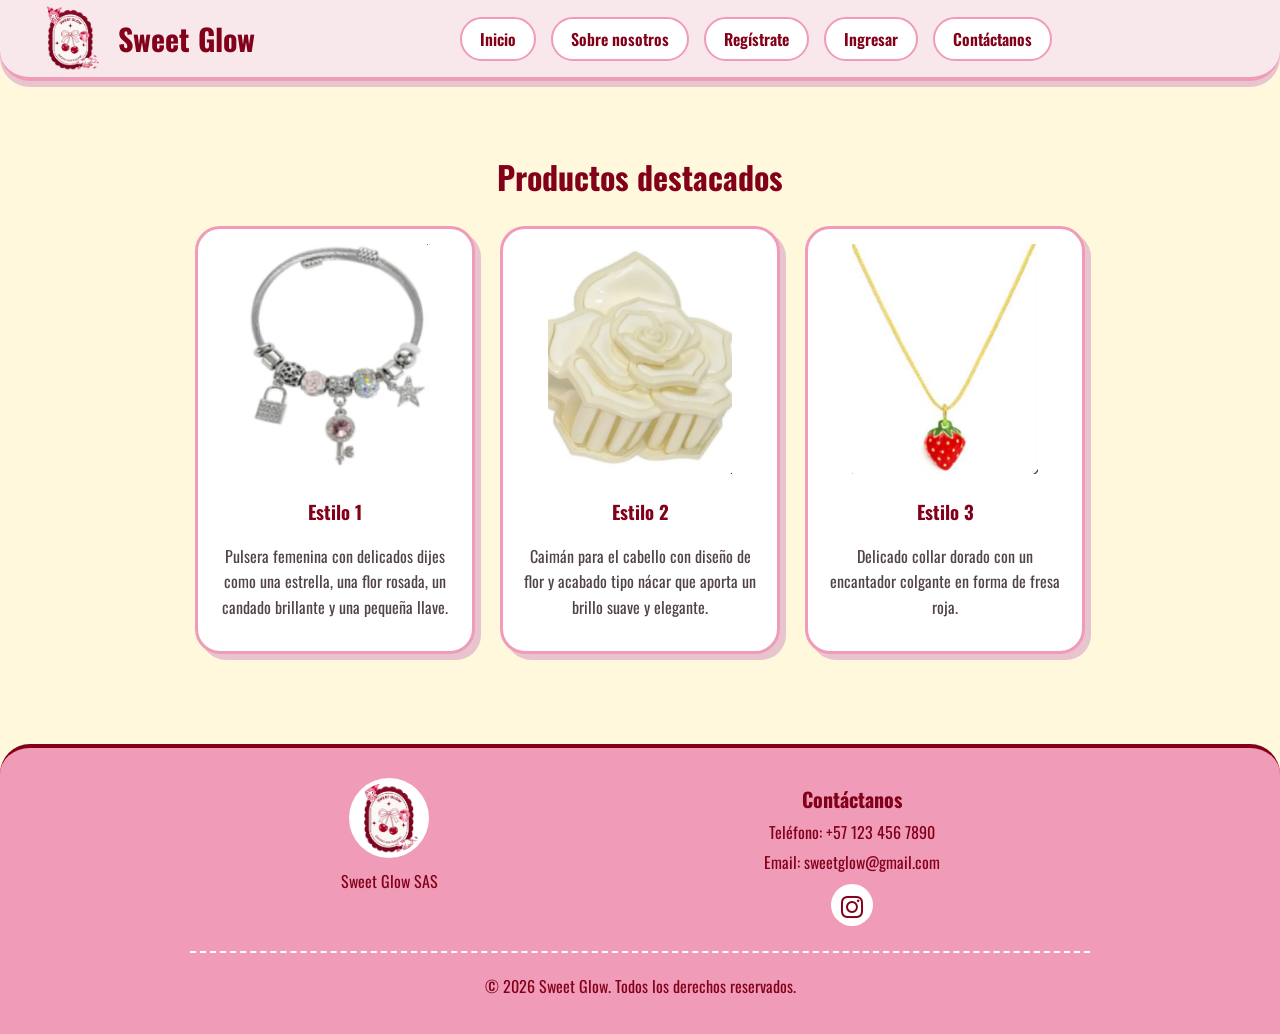
<file: index.html>
<!DOCTYPE html>
<html lang="es">
<head>
    <meta charset="UTF-8">
    <meta name="viewport" content="width=device-width, initial-scale=1.0">
    <link rel="stylesheet" href="style.css">
    <title>Inicio | Sweet Glow</title>
</head>
<body>
    <!-- PANTALLA DE PRESENTACION -->
    <div class="presentacion">
        <div class="nombre-animado">
            <div class="palabra">
                <span class="letra">S</span>
                <span class="letra">W</span>
                <span class="letra">E</span>
                <span class="letra">E</span>
                <span class="letra">T</span>
            </div>
            <div class="palabra">
                <span class="letra">G</span>
                <span class="letra">L</span>
                <span class="letra">O</span>
                <span class="letra">W</span>
            </div>
        </div>
        <img src="imagenes/logo.png" alt="Logo de Sweet Glow" class="logo-entrada">
    </div>

    <header>
        <img src="imagenes/logo.png" alt="Logo de Sweet Glow">
        <h1 class="oswald-bold">Sweet Glow</h1>
        <nav>
            <ul>
                <li><a href="index.html">Inicio</a></li>
                <li><a href="Nosotros.html">Sobre nosotros</a></li>
                <li><a href="Form.html">Regístrate</a></li>
                <li><a href="Inicio_Sesion.html">Ingresar</a></li>
                <li><a href="contacto.html">Contáctanos</a></li>
            </ul>
        </nav>
    </header>

    <main>
        <!-- PRODUCTOS -->
        <section class="seccion-productos" id="inicio">
            <h2 class="h2">Productos destacados</h2>

            <div class="productos">
                <div class="producto">
                    <img src="imagenes/estilo_1.png" alt="Pulsera">
                    <h3>Estilo 1</h3>
                    <p>Pulsera femenina con delicados dijes como una estrella, una flor rosada, un candado brillante y una pequeña llave.</p>
                </div>

                <div class="producto">
                    <img src="imagenes/estilo_2.png" alt="Accesorio para el cabello">
                    <h3>Estilo 2</h3>
                    <p>Caimán para el cabello con diseño de flor y acabado tipo nácar que aporta un brillo suave y elegante.</p>
                </div>

                <div class="producto">
                    <img src="imagenes/estilo_3.png" alt="Collar de fresa">
                    <h3>Estilo 3</h3>
                    <p>Delicado collar dorado con un encantador colgante en forma de fresa roja.</p>
                </div>
            </div>
        </section>
    </main>

    <footer>
        <div class="footerContenido">
            <div class="footerCol">
                <img src="imagenes/logo.png" alt="Logo de Sweet Glow">
                <p>Sweet Glow SAS</p>
            </div>
            <div class="footerCol">
                <h4>Contáctanos</h4>
                <p>Teléfono: +57 123 456 7890</p>
                <p>Email: sweetglow@gmail.com</p>
                <div class="social-icons">
                    <a href="https://www.instagram.com/sweetglow/" target="_blank" rel="noopener" aria-label="Instagram de Sweet Glow"><i class="bi bi-instagram"></i></a>
                </div>
            </div>
            <div class="footerInferior">
                <p>&copy; 2026 Sweet Glow. Todos los derechos reservados.</p>
            </div>
        </div>
    </footer>
    <script src="app.js"></script>
</body>
</html>
</file>
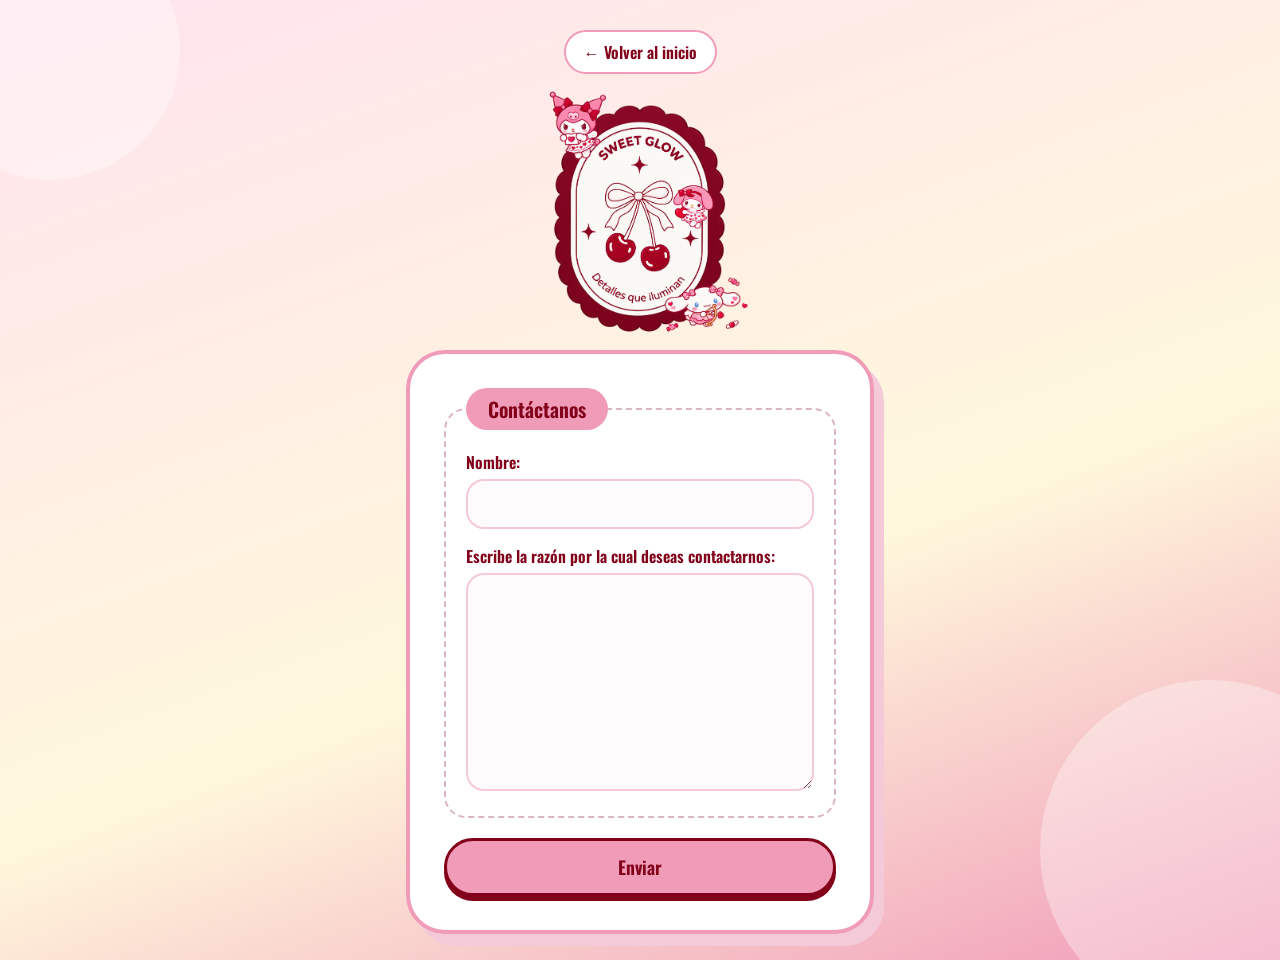
<file: contacto.html>
<!DOCTYPE html>
<html lang="es">
<head>
    <meta charset="UTF-8">
    <meta name="viewport" content="width=device-width, initial-scale=1.0">
    <link rel="stylesheet" href="Form.css">
    <title>Contáctanos | Sweet Glow</title>
</head>
<body>
    <a class="volver" href="index.html">← Volver al inicio</a>
    <img class="logo-form" src="imagenes/logo.png" alt="Logo de Sweet Glow">

    <form id="contactoForm">
        <fieldset>
            <legend>Contáctanos</legend>
            <div>
                <label for="nombre">Nombre:</label>
                <input type="text" name="nombre" id="nombre" required>
            </div>
            <div>
                <label for="mensaje">Escribe la razón por la cual deseas contactarnos:</label>
                <textarea id="mensaje" name="mensaje" rows="8" required></textarea>
            </div>
        </fieldset>
        <button type="submit">Enviar</button>
    </form>

    <script src="app.js"></script>
</body>
</html>
</file>
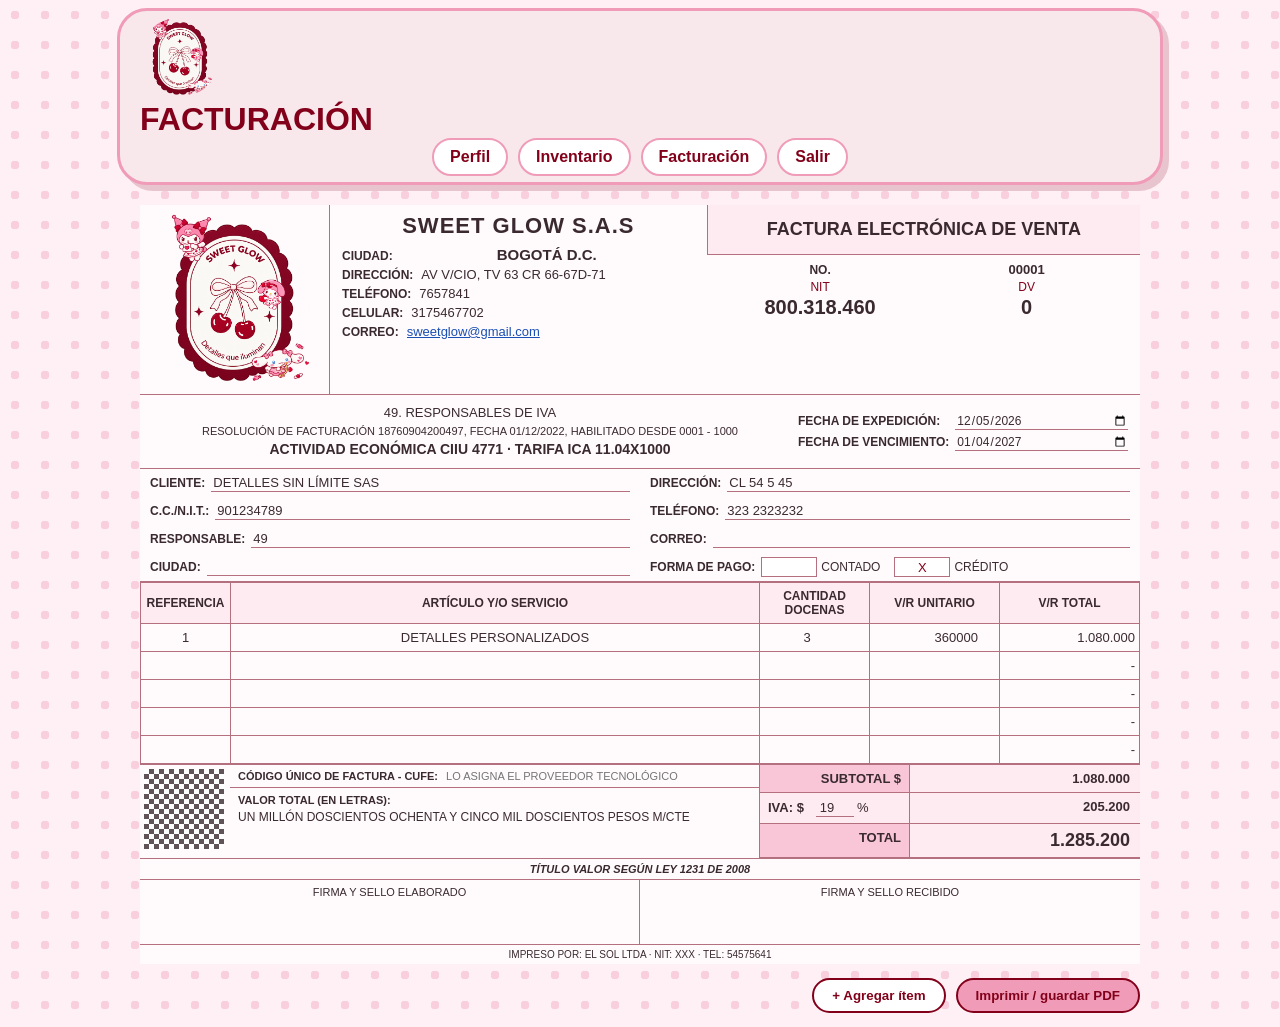
<file: facturacion.html>
<!DOCTYPE html>
<html lang="es">
<head>
    <meta charset="UTF-8">
    <meta name="viewport" content="width=device-width, initial-scale=1.0">
    <title>Facturación | Sweet Glow</title>
    <link rel="stylesheet" href="factura agregar.css">
</head>
<body>
<header>
    <div class="header-content">
        <div><img src="imagenes/logo.png" alt="Logo de Sweet Glow" width="100"></div>
        <div><h1>FACTURACIÓN</h1></div>
        <nav>
            <ul>
                <li><a href="user.html">Perfil</a></li>
                <li><a href="Inventario.html">Inventario</a></li>
                <li><a href="facturacion.html">Facturación</a></li>
                <li><a href="index.html">Salir</a></li>
            </ul>
        </nav>
    </div>
</header>
<form class="factura" id="factura" onsubmit="return false">
  <aside class="lateral"><span></span></aside>
  <div class="cuerpo">
    <section class="encabezado">
      <div class="logo"><div><img src="imagenes/logo.png" alt="Logo de la empresa"></div></div>
      <div class="empresa">
        <h1>SWEET GLOW S.A.S</h1>
        <div class="fila"><label>Ciudad:</label><input name="emp_ciudad" value="BOGOTÁ D.C."></div>
        <div class="fila"><label>Dirección:</label><input name="emp_dir" value="AV V/cio, TV 63 Cr 66-67d-71"></div>
        <div class="fila"><label>Teléfono:</label><input name="emp_tel" value="7657841"></div>
        <div class="fila"><label>Celular:</label><input name="emp_cel" value="3175467702"></div>
        <div class="fila"><label>Correo:</label><input name="emp_mail" type="email" value="sweetglow@gmail.com"></div>
      </div>
      <div class="titulo">
        <h2>FACTURA ELECTRÓNICA DE VENTA</h2>
        <div class="datos">
          <label>No.</label><input name="numero" value="00001" class="num" readonly>
          <label class="rojo">NIT</label><label class="rojo">DV</label>
          <span class="nit">800.318.460</span><span class="nit">0</span>
        </div>
      </div>
    </section>
    <section class="resolucion">
      <div class="centro">
        <div>49. RESPONSABLES DE IVA</div>
        <div>RESOLUCIÓN DE FACTURACIÓN 18760904200497, FECHA 01/12/2022, HABILITADO DESDE 0001 - 1000</div>
        <div>ACTIVIDAD ECONÓMICA CIIU 4771 · Tarifa ICA 11.04x1000</div>
      </div>
      <div class="fechas">
        <label for="f_exp">FECHA DE EXPEDICIÓN:</label><input type="date" id="f_exp" name="fecha_exp">
        <label for="f_ven">FECHA DE VENCIMIENTO:</label><input type="date" id="f_ven" name="fecha_ven">
      </div>
    </section>
    <section class="cliente">
      <div class="campo"><label>CLIENTE:</label><input name="cli_nombre" value="DETALLES SIN LÍMITE SAS"></div>
      <div class="campo"><label>DIRECCIÓN:</label><input name="cli_dir" value="CL 54 5 45"></div>
      <div class="campo"><label>C.C./N.I.T.:</label><input name="cli_nit" value="901234789"></div>
      <div class="campo"><label>TELÉFONO:</label><input name="cli_tel" value="323 2323232"></div>
      <div class="campo"><label>RESPONSABLE:</label><input name="cli_resp" value="49"></div>
      <div class="campo"><label>CORREO:</label><input name="cli_mail" type="email"></div>
      <div class="campo"><label>CIUDAD:</label><input name="cli_ciudad"></div>
      <div class="campo"><label>FORMA DE PAGO:</label>
        <div class="pago">
          <label><input type="radio" name="pago" value="contado"> Contado</label>
          <label><input type="radio" name="pago" value="credito" checked> Crédito</label>
        </div>
      </div>
    </section>
    <div class="tabla-wrap">
      <table id="items">
        <thead>
          <tr><th style="width:90px">REFERENCIA</th><th>ARTÍCULO Y/O SERVICIO</th><th style="width:110px">CANTIDAD DOCENAS</th><th style="width:130px">V/R UNITARIO</th><th style="width:140px">V/R TOTAL</th></tr>
        </thead>
        <tbody></tbody>
      </table>
    </div>
    <section class="pie">
      <div class="qr">
        <div class="codigo"><div role="img" aria-label="Espacio para el código QR"></div></div>
        <div class="info"><strong>Código Único de Factura - CUFE:</strong><input name="cufe" readonly placeholder="Lo asigna el proveedor tecnológico"></div>
        <div class="letras"><strong>VALOR TOTAL (en letras):</strong><span id="letras">Cero pesos</span></div>
      </div>
      <div class="sumas">
        <div class="etq">SUBTOTAL $</div><div class="valor" id="subtotal">0</div>
        <div class="etq iva">IVA: $ <span><input id="tasa" type="number" value="19" min="0" max="100"> %</span></div><div class="valor" id="iva">0</div>
        <div class="etq">TOTAL</div><div class="valor grande" id="total">0</div>
      </div>
    </section>
    <div class="ley">TÍTULO VALOR SEGÚN LEY 1231 DE 2008</div>
    <div class="firmas"><div>FIRMA Y SELLO ELABORADO</div><div>FIRMA Y SELLO RECIBIDO</div></div>
    <div class="impreso">IMPRESO POR: EL SOL LTDA · NIT: XXX · TEL: 54575641</div>
  </div>
</form>
<div class="acciones">
  <button type="button" id="agregar">+ Agregar ítem</button>
  <button type="button" class="principal" onclick="window.print()">Imprimir / guardar PDF</button>
</div>
<script src="app.js"></script>
</body>
</html>
</file>
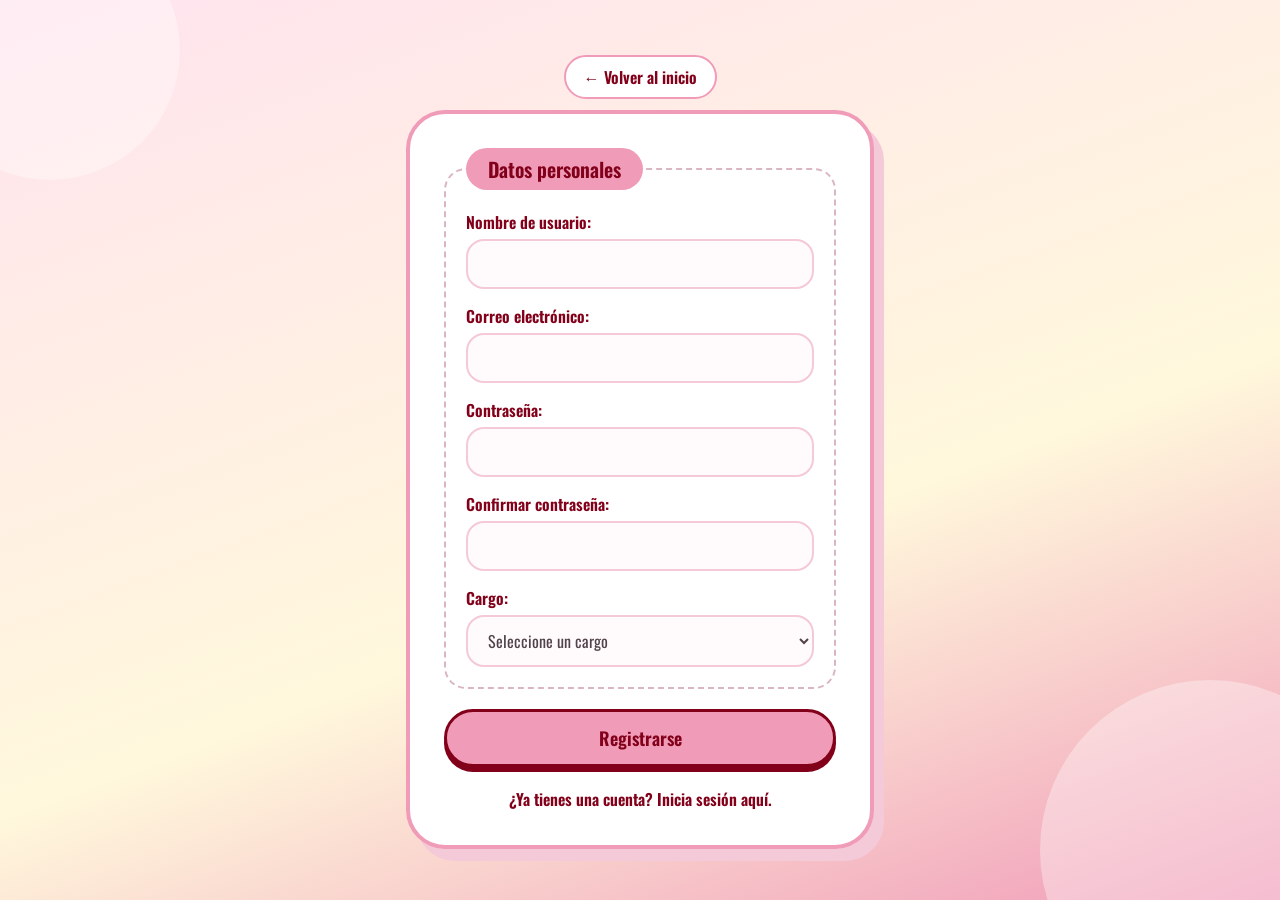
<file: Form.html>
<!DOCTYPE html>
<html lang="es">
<head>
    <meta charset="UTF-8">
    <meta name="viewport" content="width=device-width, initial-scale=1.0">
    <link rel="stylesheet" href="Form.css">
    <title>Regístrate | Sweet Glow</title>
</head>
<body>
    <a class="volver" href="index.html">← Volver al inicio</a>

    <form id="registroForm">
        <fieldset>
            <legend>Datos personales</legend>
            <div>
                <label for="nombre">Nombre de usuario:</label>
                <input type="text" id="nombre" name="nombre" required>
            </div>
            <div>
                <label for="email">Correo electrónico:</label>
                <input type="email" id="email" name="email" required>
            </div>
            <div>
                <label for="password">Contraseña:</label>
                <input type="password" id="password" name="password" minlength="8" required>
            </div>
            <div>
                <label for="confirm_password">Confirmar contraseña:</label>
                <input type="password" id="confirm_password" name="confirm_password" minlength="8" required>
            </div>
            <div>
                <label for="cargo">Cargo:</label>
                <select id="cargo" name="cargo" required>
                    <option value="">Seleccione un cargo</option>
                    <option value="gerente">Gerente</option>
                    <option value="subgerente">Subgerente</option>
                    <option value="responcaja">Responsable de caja menor</option>
                    <option value="administrador">Administrador</option>
                    <option value="secretaria">Secretaria</option>
                </select>
            </div>
        </fieldset>
        <button type="submit">Registrarse</button>
        <a class="enlace-form" href="Inicio Sesion.html"><p>¿Ya tienes una cuenta? Inicia sesión aquí.</p></a>
    </form>

    <script src="app.js"></script>
</body>
</html>
</file>
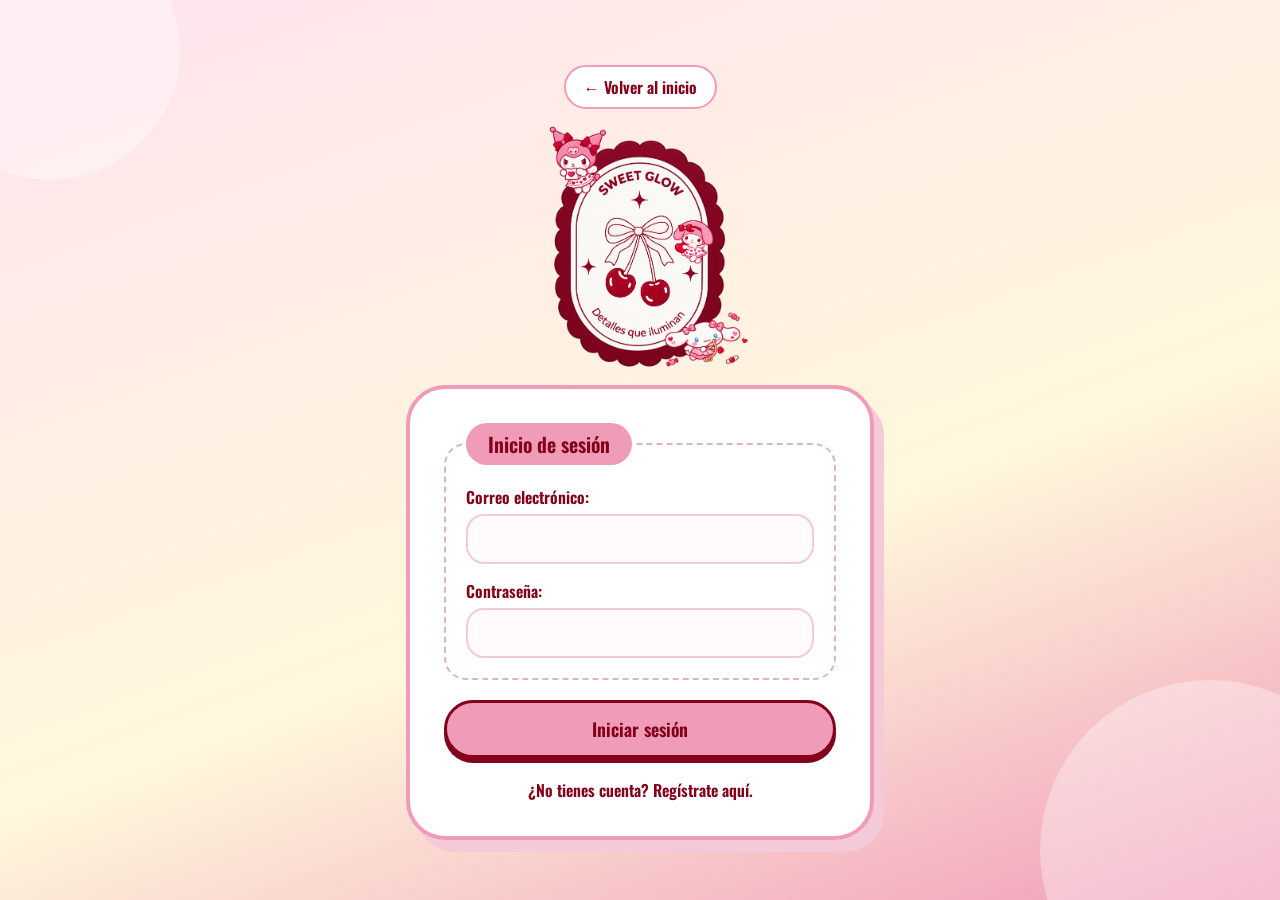
<file: Inicio Sesion.html>
<!DOCTYPE html>
<html lang="es">
<head>
    <meta charset="UTF-8">
    <meta name="viewport" content="width=device-width, initial-scale=1.0">
    <link rel="stylesheet" href="Form.css">
    <title>Inicio de sesión | Sweet Glow</title>
</head>
<body>
    <a class="volver" href="index.html">← Volver al inicio</a>
    <img class="logo-form" src="imagenes/logo.png" alt="Logo de Sweet Glow">

    <form id="loginForm">
        <fieldset>
            <legend>Inicio de sesión</legend>
            <div>
                <label for="email">Correo electrónico:</label>
                <input type="email" id="email" name="email" required>
            </div>
            <div>
                <label for="password">Contraseña:</label>
                <input type="password" id="password" name="password" required>
            </div>
        </fieldset>
        <button type="submit">Iniciar sesión</button>
        <a class="enlace-form" href="Form.html"><p>¿No tienes cuenta? Regístrate aquí.</p></a>
    </form>

    <script src="app.js"></script>
</body>
</html>
</file>
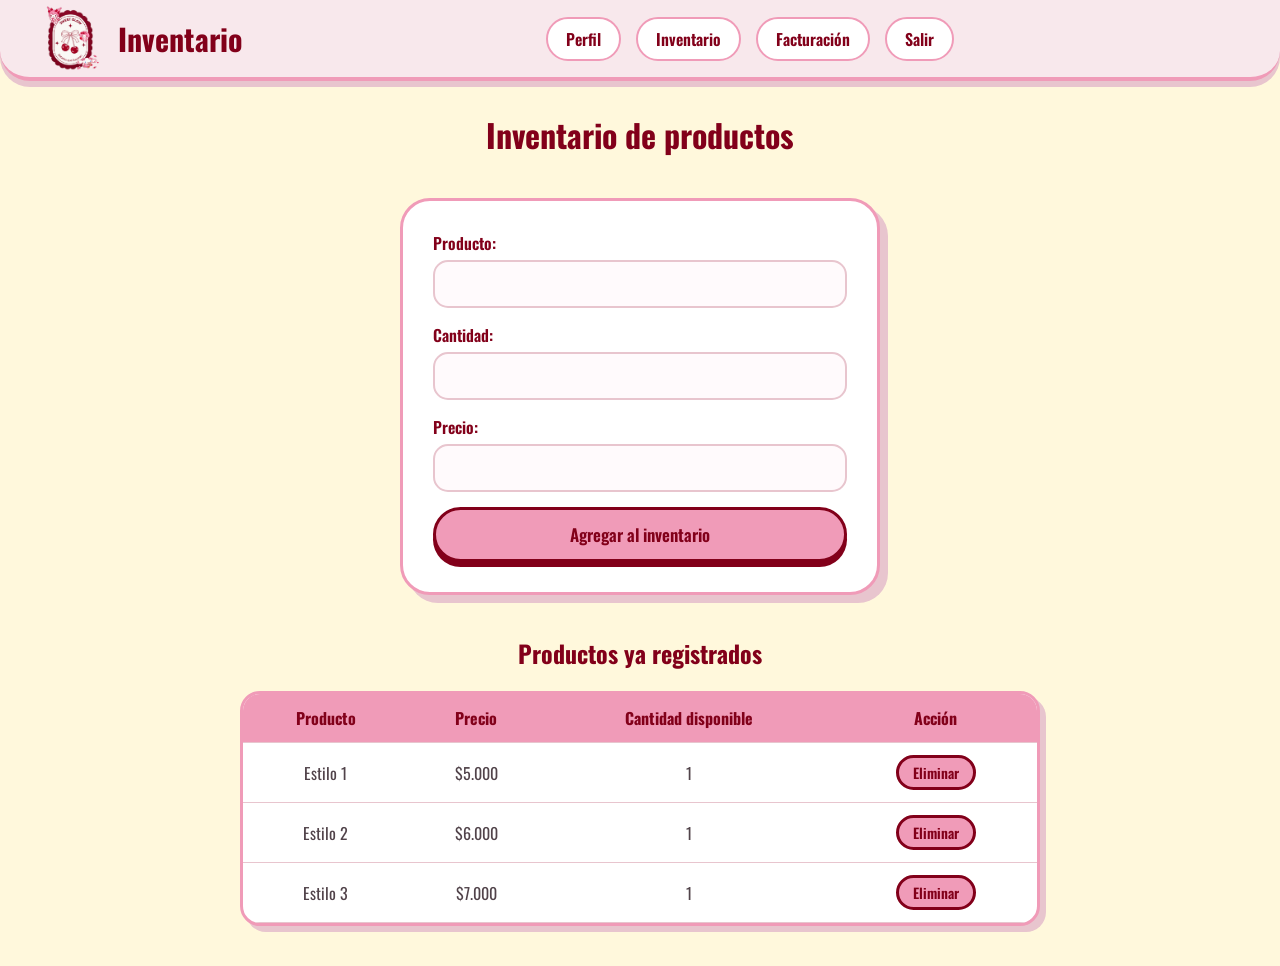
<file: Inventario.html>
<!DOCTYPE html>
<html lang="es">
<head>
    <meta charset="UTF-8">
    <meta name="viewport" content="width=device-width, initial-scale=1.0">
    <link rel="stylesheet" href="style.css">
    <title>Inventario | Sweet Glow</title>
</head>
<body>
    <header>
        <img src="imagenes/logo.png" alt="Logo de Sweet Glow">
        <h1 class="oswald-bold">Inventario</h1>
        <nav>
            <ul>
                <li><a href="user.html">Perfil</a></li>
                <li><a href="Inventario.html">Inventario</a></li>
                <li><a href="facturacion.html">Facturación</a></li>
                <li><a href="index.html">Salir</a></li>
            </ul>
        </nav>
    </header>

    <main>
        <h1>Inventario de productos</h1>

        <form id="inventarioForm">
            <div>
                <label for="producto">Producto:</label>
                <input type="text" id="producto" name="producto" required>
            </div>
            <div>
                <label for="cantidad">Cantidad:</label>
                <input type="number" id="cantidad" name="cantidad" min="0" required>
            </div>
            <div>
                <label for="precio">Precio:</label>
                <input type="number" id="precio" name="precio" min="0" step="0.01" required>
            </div>
            <button type="submit">Agregar al inventario</button>
        </form>

        <h2>Productos ya registrados</h2>
        <table>
            <thead>
                <tr>
                    <th>Producto</th>
                    <th>Precio</th>
                    <th>Cantidad disponible</th>
                    <th>Acción</th>
                </tr>
            </thead>
            <tbody id="tablaInventario"></tbody>
        </table>
    </main>

    <script src="app.js"></script>
</body>
</html>
</file>
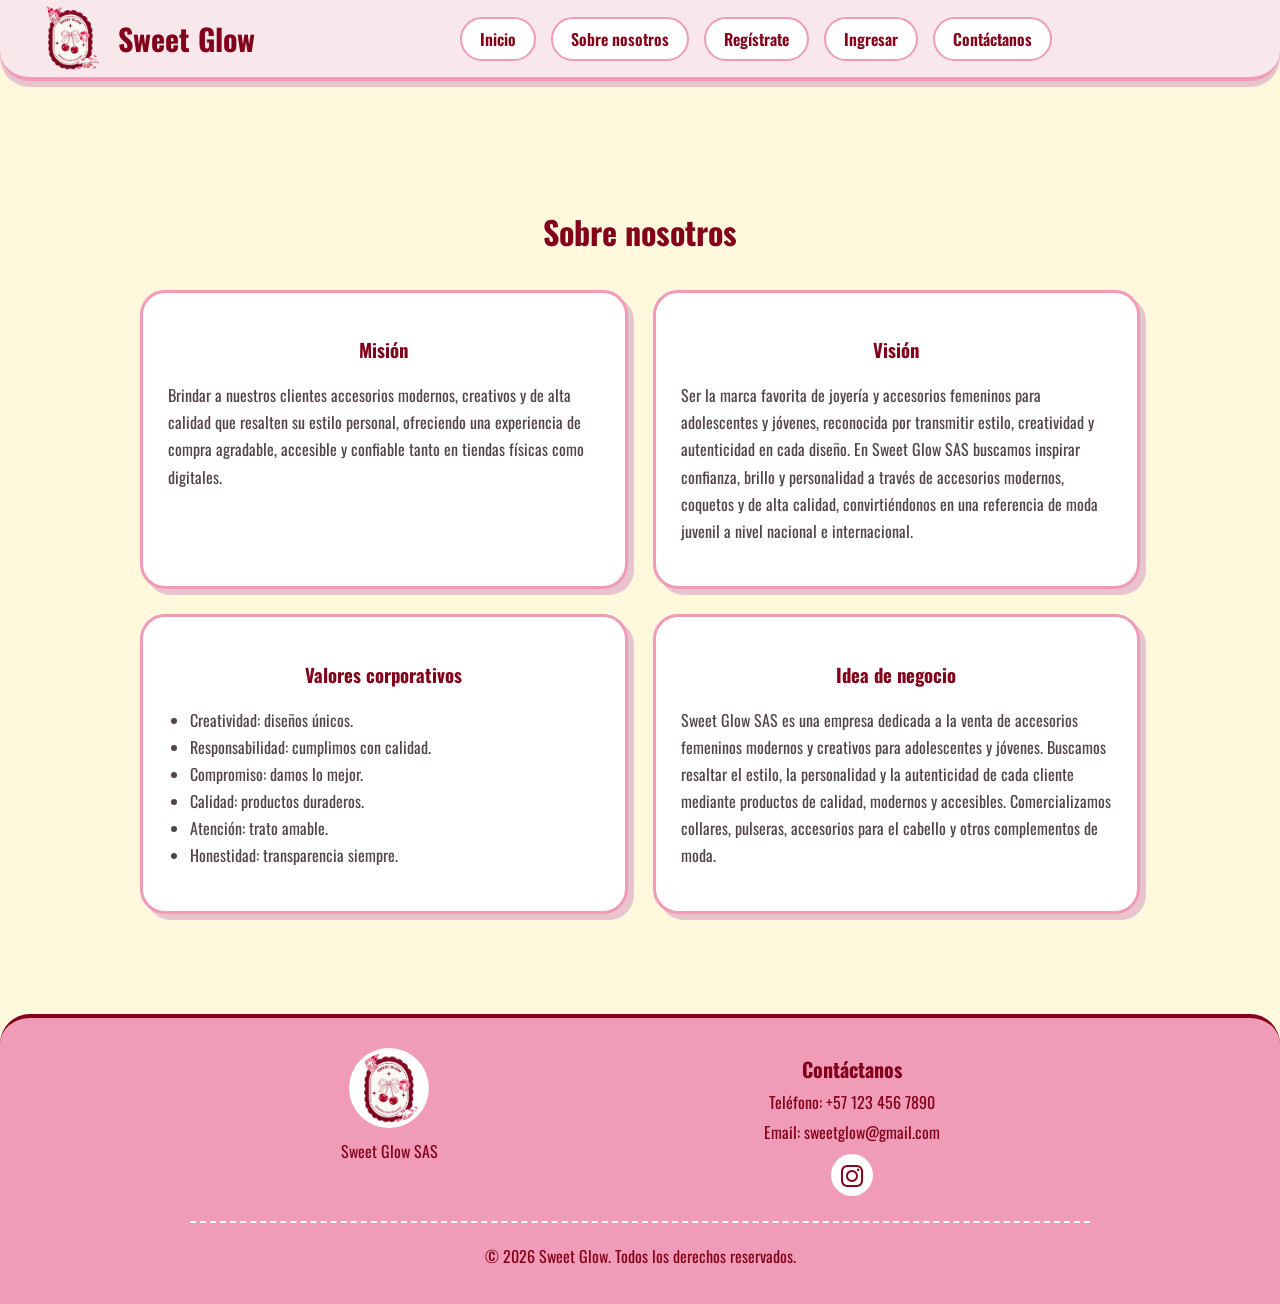
<file: Nosotros.html>
<!DOCTYPE html>
<html lang="es">
<head>
    <meta charset="UTF-8">
    <meta name="viewport" content="width=device-width, initial-scale=1.0">
    <link rel="stylesheet" href="style.css">
    <title>Sobre nosotros | Sweet Glow</title>
</head>
<body>
    <header>
        <img src="imagenes/logo.png" alt="Logo de Sweet Glow">
        <h1 class="oswald-bold">Sweet Glow</h1>
        <nav>
            <ul>
               <li><a href="index.html">Inicio</a></li>
                <li><a href="Nosotros.html">Sobre nosotros</a></li>
                <li><a href="Form.html">Regístrate</a></li>
                <li><a href="Inicio_Sesion.html">Ingresar</a></li>
                <li><a href="contacto.html">Contáctanos</a></li>
            </ul>
        </nav>
    </header>

    <main>
        <section class="sobre-nosotros" id="nosotros">
            <h2>Sobre nosotros</h2>

            <div class="tarjetas-empresa">
                <div class="tarjeta-empresa">
                    <h3>Misión</h3>
                    <p>Brindar a nuestros clientes accesorios modernos, creativos y de alta calidad que resalten su estilo personal,
                       ofreciendo una experiencia de compra agradable, accesible y confiable tanto en tiendas físicas como digitales.</p>
                </div>

                <div class="tarjeta-empresa">
                    <h3>Visión</h3>
                    <p>Ser la marca favorita de joyería y accesorios femeninos para adolescentes y jóvenes, reconocida por transmitir estilo,
                       creatividad y autenticidad en cada diseño. En Sweet Glow SAS buscamos inspirar confianza, brillo y personalidad a través de
                       accesorios modernos, coquetos y de alta calidad, convirtiéndonos en una referencia de moda juvenil a nivel nacional e internacional.</p>
                </div>

                <div class="tarjeta-empresa">
                    <h3>Valores corporativos</h3>
                    <ul>
                        <li>Creatividad: diseños únicos.</li>
                        <li>Responsabilidad: cumplimos con calidad.</li>
                        <li>Compromiso: damos lo mejor.</li>
                        <li>Calidad: productos duraderos.</li>
                        <li>Atención: trato amable.</li>
                        <li>Honestidad: transparencia siempre.</li>
                    </ul>
                </div>

                <div class="tarjeta-empresa">
                    <h3>Idea de negocio</h3>
                    <p>Sweet Glow SAS es una empresa dedicada a la venta de accesorios femeninos modernos y creativos para adolescentes y jóvenes.
                       Buscamos resaltar el estilo, la personalidad y la autenticidad de cada cliente mediante productos de calidad, modernos y accesibles.
                       Comercializamos collares, pulseras, accesorios para el cabello y otros complementos de moda.</p>
                </div>
            </div>
        </section>
    </main>

    <footer>
        <div class="footerContenido">
            <div class="footerCol">
                <img src="imagenes/logo.png" alt="Logo de Sweet Glow">
                <p>Sweet Glow SAS</p>
            </div>
            <div class="footerCol">
                <h4>Contáctanos</h4>
                <p>Teléfono: +57 123 456 7890</p>
                <p>Email: sweetglow@gmail.com</p>
                <div class="social-icons">
                    <a href="https://www.instagram.com/sweetglow/" target="_blank" rel="noopener" aria-label="Instagram de Sweet Glow"><i class="bi bi-instagram"></i></a>
                </div>
            </div>
            <div class="footerInferior">
                <p>&copy; 2026 Sweet Glow. Todos los derechos reservados.</p>
            </div>
        </div>
    </footer>
    <script src="app.js"></script>
</body>
</html>
</file>
<file: Form.css>
@import url("https://fonts.googleapis.com/css2?family=Oswald:wght@200..700&display=swap");

:root {
    --chicle: #F09BB8;
    --rosa-claro: #F8E8EC;
    --rosa-medio: #F4C9D8;
    --palo: #D9B6C2;
    --vino: #82001A;
    --texto: #51434A;
}

* {
    box-sizing: border-box;
}

body {
    margin: 0;
    min-height: 100vh;
    padding: 30px 15px;
    display: flex;
    flex-direction: column;
    align-items: center;
    justify-content: center;
    gap: 15px;
    font-family: "Oswald", sans-serif;
    color: var(--texto);
    background: linear-gradient(160deg, #FFE3EE, #FFF8DC 60%, var(--chicle));
    position: relative;
    overflow-x: hidden;
}

img {
    max-width: 250px;
    height: auto;
}
/* burbujas decorativas */
body::before,
body::after {
    content: "";
    position: fixed;
    border-radius: 50%;
    background-color: rgba(255, 255, 255, 0.35);
    z-index: -1;
}

body::before {
    width: 260px;
    height: 260px;
    top: -80px;
    left: -80px;
}

body::after {
    width: 340px;
    height: 340px;
    bottom: -120px;
    right: -100px;
}

/* LINK PARA VOLVER */

.volver {
    padding: 8px 18px;
    background-color: #FFFFFF;
    color: var(--vino);
    border: 2px solid var(--chicle);
    border-radius: 50px;
    font-weight: 600;
    text-decoration: none;
    transition: transform 0.2s, background-color 0.2s;
}

.volver:hover {
    background-color: var(--chicle);
    transform: translateY(-3px) rotate(-2deg);
}

/*TARJETA DEL FORMULARIO */

form {
    width: 100%;
    max-width: 460px;
    padding: 30px;
    background-color: #FFFFFF;
    border: 4px solid #FFFFFF;
    border-radius: 35px;
    box-shadow: 0 0 0 4px var(--chicle), 10px 12px 0 4px var(--rosa-medio);
}

fieldset {
    margin: 0 0 20px;
    padding: 20px;
    border: 2px dashed var(--palo);
    border-radius: 22px;
}

legend {
    padding: 6px 22px;
    background-color: var(--chicle);
    color: var(--vino);
    border-radius: 50px;
    font-size: 20px;
    font-weight: 600;
}

fieldset div {
    margin-bottom: 15px;
}

fieldset div:last-child {
    margin-bottom: 0;
}

label {
    display: block;
    margin-bottom: 5px;
    color: var(--vino);
    font-weight: 600;
}

/*  CAMPOS */

input,
select,
textarea {
    width: 100%;
    padding: 11px 16px;
    border: 2px solid var(--rosa-medio);
    border-radius: 18px;
    background-color: #FFFAFC;
    color: var(--texto);
    font-family: "Oswald", sans-serif;
    font-size: 16px;
}

textarea {
    min-height: 150px;
    resize: vertical;
}

input:focus,
select:focus,
textarea:focus {
    outline: none;
    border-color: var(--chicle);
    box-shadow: 0 0 0 4px rgba(240, 155, 184, 0.35);
}

/* cuando el campo está mal llenado */
input:user-invalid,
select:user-invalid,
textarea:user-invalid {
    border-color: var(--vino);
}

/*  BOTON  */

button {
    display: block;
    width: 100%;
    padding: 13px 20px;
    background-color: var(--chicle);
    color: var(--vino);
    border: 3px solid var(--vino);
    border-radius: 50px;
    font-family: "Oswald", sans-serif;
    font-size: 18px;
    font-weight: 600;
    cursor: pointer;
    box-shadow: 0 5px 0 var(--vino);
    transition: transform 0.15s, box-shadow 0.15s;
}

button:hover {
    transform: translateY(-2px);
    box-shadow: 0 7px 0 var(--vino);
}

button:active {
    transform: translateY(4px);
    box-shadow: 0 1px 0 var(--vino);
}

button:focus-visible,
a:focus-visible {
    outline: 3px solid var(--vino);
    outline-offset: 3px;
}

/* ¿ya tienes cuenta?)  */

.enlace-form {
    display: block;
    text-align: center;
    color: var(--vino);
    font-weight: 600;
    text-decoration: none;
}

.enlace-form:hover {
    text-decoration: underline;
}

.enlace-form p {
    margin: 20px 0 0;
}

@media (max-width: 500px) {
    form {
        padding: 20px;
    }

    fieldset {
        padding: 15px;
    }
}

@media (prefers-reduced-motion: reduce) {
    * {
        transition: none !important;
    }
}
</file>
<file: factura agregar.css>
body {
  background-color: #FFF0F5;
  background-image: radial-gradient(#F9CFDD 20%, transparent 21%);
  background-size: 30px 30px;
  font-family: "Oswald", "Segoe UI", Arial, sans-serif;
}

/* Menú de arriba */
header {
  max-width: 1000px;
  margin: 0 auto 20px;
  padding: 6px 20px;
  background-color: #F8E8EC;
  border: 3px solid #F09BB8;
  border-radius: 30px;
  box-shadow: 6px 6px 0 #E8C5CE;
}

header img {
  height: 80px;
  width: auto;
  border-radius: 50%;
}

header h1 {
  margin: 0;
  color: #82001A;
}

header nav ul {
  display: flex;
  flex-wrap: wrap;
  justify-content: center;
  gap: 10px;
  list-style: none;
  padding: 0;
  margin: 0;
}

header nav a {
  display: inline-block;
  padding: 8px 16px;
  background-color: #fff;
  color: #82001A;
  border: 2px solid #F09BB8;
  border-radius: 50px;
  font-weight: 700;
  text-decoration: none;
}

header nav a:hover {
  background-color: #F09BB8;
}

/* Botones */
button {
  border: 2px solid #82001A;
  color: #82001A;
  border-radius: 50px;
  background: #fff;
}

button:hover {
  background-color: #F8E8EC;
}

button.principal {
  background-color: #F09BB8;
  border-color: #82001A;
  color: #82001A;
}

button:focus-visible {
  outline: 3px solid #82001A;
}

@media (max-width: 760px) {
  .header-content {
    grid-template-columns: 1fr;
    text-align: center;
  }
}

:root {
  --azul: #F9C6D8;
  --azul-claro: #FDEBF1;
  --linea: #B5707F;
  --rojo: #82001A;
  --tinta: #3a2a30;
  --papel: #FFFBFC;
}
 
.factura {
  max-width: 1000px;
  margin: 0 auto;
  background: var(--papel);
  color: var(--tinta);
  font-size: 13px;
  text-transform: uppercase;
}
.factura * { box-sizing: border-box; }
.factura .cuerpo { width: 100%; }
 
.factura label { font-weight: 600; font-size: 12px; }
.factura input {
  font: inherit;
  color: inherit;
  background: transparent;
  border: 0;
  min-width: 0;
  text-transform: uppercase;
}
.factura input[type="email"] { text-transform: none; }
 
/* ---------- ENCABEZADO ---------- */
.factura .encabezado {
  display: grid;
  grid-template-columns: 190px 1fr 1.15fr;
  border-bottom: 1px solid var(--linea);
}
.factura .logo {
  border-right: 1px solid var(--linea);
  display: flex;
  align-items: center;
  justify-content: center;
  padding: 8px;
}
.factura .logo img { max-width: 100%; max-height: 190px; display: block; }
 
.factura .empresa { padding: 8px 12px; }
.factura .empresa h1 {
  margin: 0 0 6px;
  text-align: center;
  font-size: 22px;
  letter-spacing: 1px;
}
.factura .empresa .fila {
  display: flex;
  align-items: baseline;
  gap: 6px;
  margin-bottom: 2px;
}
.factura .empresa .fila label { flex: 0 0 auto; }
.factura .empresa .fila input { flex: 1; font-size: 13px; }
.factura .empresa .fila:first-of-type input { text-align: center; font-weight: 700; font-size: 15px; }
.factura .empresa .fila:nth-of-type(n+4) input { text-align: left; }
.factura .empresa .fila:last-child input { color: #1a4fb4; text-decoration: underline; text-transform: none; }
 
.factura .titulo { display: flex; flex-direction: column; }
.factura .titulo h2 {
  margin: 0;
  padding: 14px 8px;
  text-align: center;
  font-size: 18px;
  background: var(--azul-claro);
  border: 1px solid var(--linea);
  border-top: 0;
  border-right: 0;
}
.factura .datos {
  display: grid;
  grid-template-columns: 1fr 1fr;
  align-items: center;
  text-align: center;
  row-gap: 2px;
  padding: 6px 10px;
}
.factura .datos .num { text-align: center; font-weight: 700; width: 100%; }
.factura .datos .rojo { color: var(--rojo); font-weight: 400; }
.factura .datos .nit { font-size: 20px; font-weight: 700; }
 
/* ---------- RESOLUCIÓN ---------- */
.factura .resolucion {
  display: grid;
  grid-template-columns: 1fr 330px;
  align-items: center;
  gap: 10px;
  padding: 8px 12px;
  border-bottom: 1px solid var(--linea);
}
.factura .resolucion .centro { text-align: center; font-size: 11px; line-height: 1.5; }
.factura .resolucion .centro div:first-child { font-size: 13px; }
.factura .resolucion .centro div:last-child { font-size: 14px; font-weight: 600; }
.factura .fechas {
  display: grid;
  grid-template-columns: auto 1fr;
  gap: 4px 6px;
  align-items: center;
  font-size: 11px;
}
.factura .fechas input { border-bottom: 1px solid var(--linea); font-size: 12px; }
 
/* ---------- CLIENTE ---------- */
.factura .cliente {
  display: grid;
  grid-template-columns: 1fr 1fr;
  border-bottom: 1px solid var(--linea);
}
.factura .cliente .campo {
  display: flex;
  align-items: center;
  gap: 6px;
  padding: 4px 10px;
  min-height: 28px;
}
.factura .cliente .campo input[type="text"],
.factura .cliente .campo input:not([type]),
.factura .cliente .campo input[type="email"] {
  flex: 1;
  border-bottom: 1px solid var(--linea);
  font-size: 13px;
}
.factura .pago { display: flex; gap: 14px; }
.factura .pago label {
  display: flex;
  align-items: center;
  gap: 4px;
  font-weight: 400;
}
.factura .pago input[type="radio"] {
  appearance: none;
  -webkit-appearance: none;
  width: 56px;
  height: 20px;
  border: 1px solid var(--linea);
  background: #fff;
  margin: 0;
  display: grid;
  place-items: center;
  cursor: pointer;
}
.factura .pago input[type="radio"]:checked::after {
  content: "X";
  color: var(--rojo);
  font-size: 13px;
  line-height: 1;
}
 
/* ---------- TABLA ---------- */
.factura .tabla-wrap { overflow-x: auto; }
.factura table { width: 100%; border-collapse: collapse; }
.factura th {
  padding: 6px 4px;
  font-size: 12px;
  text-align: center;
  background: var(--azul-claro);
  border: 1px solid var(--linea);
}
.factura td {
  border: 1px solid var(--linea);
  height: 28px;
  padding: 0 4px;
  text-align: center;
}
.factura td input { width: 100%; text-align: center; }
.factura td:last-child,
.factura td:nth-last-child(2) { text-align: right; }
.factura td:last-child input,
.factura td:nth-last-child(2) input { text-align: right; }
 
/* ---------- PIE ---------- */
.factura .pie {
  display: grid;
  grid-template-columns: 1fr 380px;
  border-top: 1px solid var(--linea);
}
.factura .qr {
  display: grid;
  grid-template-columns: 90px 1fr;
  grid-template-rows: auto 1fr;
  border-right: 1px solid var(--linea);
}
.factura .qr .codigo { grid-row: 1 / 3; padding: 4px; }
.factura .qr .codigo div {
  width: 80px;
  height: 80px;
  background:
    repeating-conic-gradient(var(--tinta) 0% 25%, #fff 0% 50%) 0 0 / 10px 10px;
  opacity: .8;
}
.factura .qr .info {
  display: flex;
  gap: 6px;
  align-items: center;
  padding: 4px 8px;
  border-bottom: 1px solid var(--linea);
  font-size: 11px;
}
.factura .qr .info input { flex: 1; font-size: 11px; }
.factura .qr .letras {
  padding: 6px 8px;
  font-size: 11px;
  grid-column: 2;
}
.factura .qr .letras span { display: block; margin-top: 4px; font-size: 12px; }
 
.factura .sumas {
  display: grid;
  grid-template-columns: 150px 1fr;
  align-content: start;
}
.factura .sumas .etq {
  background: var(--azul);
  border-bottom: 1px solid var(--linea);
  border-right: 1px solid var(--linea);
  padding: 6px 8px;
  font-weight: 700;
  text-align: right;
}
.factura .sumas .etq.iva { text-align: left; background: var(--azul-claro); }
.factura .sumas .etq.iva span { margin-left: 8px; font-weight: 400; }
.factura .sumas .etq.iva input { width: 38px; text-align: center; border-bottom: 1px solid var(--linea); }
.factura .sumas .valor {
  padding: 6px 10px;
  text-align: right;
  font-weight: 700;
  border-bottom: 1px solid var(--linea);
  background: var(--azul-claro);
}
.factura .sumas .valor.grande { font-size: 18px; }
 
/* ---------- LEY, FIRMAS, IMPRESO ---------- */
.factura .ley {
  border-top: 1px solid var(--linea);
  border-bottom: 1px solid var(--linea);
  padding: 4px 10px;
  text-align: center;
  font-size: 11px;
  font-weight: 700;
  font-style: italic;
}
.factura .firmas { display: grid; grid-template-columns: 1fr 1fr; }
.factura .firmas div {
  height: 64px;
  padding: 6px 10px;
  text-align: center;
  font-size: 11px;
  border-right: 1px solid var(--linea);
}
.factura .firmas div:last-child { border-right: 0; }
.factura .impreso {
  border-top: 1px solid var(--linea);
  padding: 4px 10px;
  text-align: center;
  font-size: 10px;
}
 
/* ---------- BOTONES DE ABAJO ---------- */
.acciones {
  max-width: 1000px;
  margin: 14px auto;
  display: flex;
  gap: 10px;
  justify-content: flex-end;
}
.acciones button { padding: 8px 18px; font-weight: 700; cursor: pointer; }
 
/* ---------- RESPONSIVE ---------- */
@media (max-width: 760px) {
  .factura .encabezado,
  .factura .resolucion,
  .factura .cliente,
  .factura .pie { grid-template-columns: 1fr; }
  .factura .logo { border-right: 0; border-bottom: 1px solid var(--linea); }
  .factura .qr { border-right: 0; border-bottom: 1px solid var(--linea); }
}
 
/* ---------- IMPRESIÓN ---------- */
@media print {
  header, .acciones { display: none; }
  .factura { box-shadow: none; }
}
</file>
<file: style.css>
@import url("https://fonts.googleapis.com/css2?family=Oswald:wght@200..700&display=swap");
@import url("https://cdn.jsdelivr.net/npm/bootstrap-icons@1.11.3/font/bootstrap-icons.min.css");


:root {
    --chicle: #F09BB8;
    --rosa-claro: #F8E8EC;
    --rosa-medio: #E8C5CE;
    --palo: #C899A4;
    --vino: #82001A;
    --texto: #51434A;
    --fondo: #FFF8DC;
}

* {
    box-sizing: border-box;
}

html {
    scroll-behavior: smooth;
}

body {
    margin: 0;
    padding-top: 0;
    font-family: "Oswald", sans-serif;
    color: var(--texto);
    background-color: var(--fondo);
}

.oswald-bold {
    font-family: "Oswald", sans-serif;
    font-optical-sizing: auto;
    font-weight: 700;
    font-style: normal;
}

img {
    max-width: 100%;
}

section[id] {
    scroll-margin-top: 110px;
}

main > h1,
main > h2 {
    color: var(--vino);
    text-align: center;
    margin: 30px 5% 10px;
}

/* foco visible con el teclado osea la tecla tab */
a:focus-visible,
button:focus-visible {
    outline: 3px solid var(--vino);
    outline-offset: 3px;
}

header {
    display: flex;
    justify-content: space-between;
    align-items: center;
    flex-wrap: wrap;
    gap: 15px;
    width: 100%;
    padding: 6px 3%;
    background-color: var(--rosa-claro);
    border-bottom: 4px solid var(--chicle);
    border-radius: 0 0 30px 30px;
    box-shadow: 0 6px 0 var(--rosa-medio);
    position: sticky;
    top: 0;
    z-index: 100;
}

header img {
    width: 65px;
    height: auto;
}

header h1 {
    color: var(--vino);
    font-family: "Oswald", sans-serif;
    font-size: 30px;
    margin: 0;
}

header nav {
    flex: 1;
}

header nav ul {
    display: flex;
    flex-wrap: wrap;
    justify-content: center;
    gap: 15px;
    list-style: none;
    padding: 0;
    margin: 0;
}

header nav a {
    display: inline-block;
    padding: 8px 18px;
    background-color: #FFFFFF;
    color: var(--vino);
    border: 2px solid var(--chicle);
    border-radius: 50px;
    font-weight: 600;
    text-decoration: none;
    transition: transform 0.2s, background-color 0.2s;
}

header nav a:hover {
    background-color: var(--chicle);
    transform: translateY(-3px) rotate(-2deg);
}


/* perfil del trabajador portada*/

.hero {
    text-align: center;
    padding: 40px 20px;
    margin: 35px 5%;
    background: linear-gradient(135deg, var(--fondo), var(--fondo));
    border: 3px solid var(--chicle);
    border-radius: 30px;
    box-shadow: 8px 8px 0 var(--rosa-medio);
}

.hero h1 {
    margin: 0;
    color: var(--vino);
    font-size: 35px;
}

.btn {
    display: inline-block;
    background-color: var(--chicle);
    color: var(--vino);
    padding: 10px 22px;
    border: 3px solid var(--vino);
    border-radius: 50px;
    font-weight: 600;
    text-decoration: none;
    margin-top: 15px;
}

.btn:hover {
    background-color: var(--rosa-medio);
}


/* PERFIL DEL TRABAJADOR  */

#us {
    max-width: 420px;
    margin: 0 auto 40px;
    padding: 25px;
    background-color: #FFF8DC;
    border: 3px solid var(--chicle);
    border-radius: 30px;
    box-shadow: 8px 8px 0 var(--rosa-medio);
    text-align: center;
}

#us img {
    width: 150px;
    height: 150px;
    object-fit: cover;
    border: 5px solid var(--chicle);
    background-color: var(--rosa-claro);
}

#us p {
    margin: 12px 0;
    font-size: 18px;
}

#us span {
    color: var(--vino);
    font-weight: 700;
}


/*  PRODUCTOS  */

.seccion-productos {
    padding: 45px 5%;
    text-align: center;
}

.seccion-productos h2,
.sobre-nosotros h2 {
    font-family: "Oswald", sans-serif;
    font-size: 32px;
    color: var(--vino);
}

.subtitulo {
    color: #8B5965;
    margin-bottom: 35px;
}

.h2 {
    color: var(--vino);
    font-family: "Oswald", sans-serif;
    text-align: center;
    font-size: 38px;
}

.productos {
    display: flex;
    justify-content: center;
    align-items: stretch;
    flex-wrap: wrap;
    gap: 25px;
}

.producto {
    background-color: #FFFFFF;
    border: 3px solid var(--chicle);
    border-radius: 25px;
    padding: 15px;
    width: 280px;
    box-shadow: 6px 6px 0 var(--rosa-medio);
    transition: transform 0.3s;
}

.producto:hover {
    transform: translateY(-8px) rotate(-1deg);
}

.producto img {
    width: 100%;
    height: 230px;
    object-fit: contain;
    border-radius: 18px;
}

.producto h3 {
    color: var(--vino);
    font-family: "Oswald", sans-serif;
}

.producto p {
    color: var(--texto);
    line-height: 1.6;
}

/* SOBRE NOSOTROS */

.sobre-nosotros {
    background-color: var(--fondo);
    padding: 55px 5%;
    margin-top: 45px;
    text-align: center;
}

.tarjetas-empresa {
    display: grid;
    grid-template-columns: repeat(2, 1fr);
    gap: 25px;
    max-width: 1000px;
    margin: 35px auto 0;
}

.tarjeta-empresa {
    background-color: #FFFFFF;
    padding: 25px;
    border-radius: 25px;
    border: 3px solid var(--chicle);
    text-align: left;
    box-shadow: 6px 6px 0 var(--rosa-medio);
}

.tarjeta-empresa h3 {
    color: var(--vino);
    font-family: "Oswald", sans-serif;
    text-align: center;
}

.tarjeta-empresa p,
.tarjeta-empresa li {
    color: var(--texto);
    line-height: 1.7;
}

.tarjeta-empresa ul {
    padding-left: 22px;
}

/*  FORMULARIOS (inventario)  */

form {
    max-width: 480px;
    margin: 40px auto;
    padding: 30px;
    background-color: #FFFFFF;
    border: 3px solid var(--chicle);
    border-radius: 30px;
    box-shadow: 8px 8px 0 var(--rosa-medio);
}

form div {
    margin-bottom: 15px;
}

label {
    display: block;
    margin-bottom: 5px;
    color: var(--vino);
    font-weight: 600;
}

input,
select,
textarea {
    width: 100%;
    padding: 10px 14px;
    border: 2px solid var(--rosa-medio);
    border-radius: 15px;
    background-color: #FFFAFC;
    color: var(--texto);
    font-family: "Oswald", sans-serif;
    font-size: 16px;
}

textarea {
    min-height: 160px;
    resize: vertical;
}

input:focus,
select:focus,
textarea:focus {
    outline: none;
    border-color: var(--chicle);
    box-shadow: 0 0 0 4px rgba(240, 155, 184, 0.35);
}

button {
    display: block;
    width: 100%;
    margin-top: 10px;
    padding: 12px 20px;
    background-color: var(--chicle);
    color: var(--vino);
    border: 3px solid var(--vino);
    border-radius: 50px;
    font-family: "Oswald", sans-serif;
    font-size: 17px;
    font-weight: 600;
    cursor: pointer;
    box-shadow: 0 5px 0 var(--vino);
    transition: transform 0.15s, box-shadow 0.15s;
}

button:hover {
    transform: translateY(-2px);
    box-shadow: 0 7px 0 var(--vino);
}

button:active {
    transform: translateY(4px);
    box-shadow: 0 1px 0 var(--vino);
}

/* TABLA INVENTARIO*/

table {
    width: 90%;
    max-width: 800px;
    margin: 20px auto 40px;
    border-collapse: separate;
    border-spacing: 0;
    background-color: #FFFFFF;
    border: 3px solid var(--chicle);
    border-radius: 20px;
    overflow: hidden;
    box-shadow: 6px 6px 0 var(--rosa-medio);
}

th,
td {
    padding: 12px 15px;
    text-align: center;
    border-bottom: 1px solid var(--rosa-medio);
}

th {
    background-color: var(--chicle);
    color: var(--vino);
}

tr:hover td {
    background-color: var(--rosa-claro);
}

/* lista de productos-app.js */
#listaInventario {
    max-width: 600px;
    margin: 20px auto;
    padding: 0 5%;
    list-style: none;
}

#listaInventario li {
    margin-bottom: 10px;
    padding: 12px 15px;
    background-color: #FFFFFF;
    border: 2px solid var(--chicle);
    border-radius: 18px;
}

#listaInventario button {
    display: inline-block;
    width: auto;
    margin: 8px 0 0 10px;
    padding: 4px 14px;
    font-size: 14px;
    box-shadow: none;
}

footer {
    margin-top: 45px;
    padding: 30px 5%;
    background-color: var(--chicle);
    border-top: 4px solid var(--vino);
    border-radius: 30px 30px 0 0;
}

footer p,
footer h4 {
    color: var(--vino);
    margin: 6px 0;
}

footer h4 {
    font-size: 20px;
}

.footerContenido {
    display: flex;
    flex-wrap: wrap;
    justify-content: space-around;
    gap: 25px;
    max-width: 900px;
    margin: 0 auto;
}

.footerCol {
    text-align: center;
}

.footerCol img {
    width: 80px;
    padding: 4px;
    background-color: #FFFFFF;
    border-radius: 50%;
}

.footerContenido > div:nth-child(3) {
    flex-basis: 100%;
    padding-top: 15px;
    border-top: 2px dashed #FFFFFF;
    text-align: center;
}

.social-icons {
    margin-top: 10px;
}

.social-icons a {
    display: inline-flex;
    justify-content: center;
    align-items: center;
    width: 42px;
    height: 42px;
    background-color: #FFFFFF;
    color: var(--vino);
    border-radius: 50%;
    font-size: 22px;
    text-decoration: none;
    transition: transform 0.2s;
}

.social-icons a:hover {
    transform: scale(1.15) rotate(8deg);
}

/* svg no salga doble */
.social-icons svg {
    display: none;
}

@media (max-width: 700px) {

    header {
        flex-direction: column;
    }

    header nav ul {
        gap: 10px;
    }

    .tarjetas-empresa {
        grid-template-columns: 1fr;
    }

    .productos {
        flex-direction: column;
        align-items: center;
    }

    .producto {
        width: 85%;
    }

    form {
        margin: 25px 15px;
        padding: 20px;
    }

}

/*PANTALLA DE PRESENTACION */

.presentacion {
    position: fixed;
    inset: 0;
    z-index: 9999;
    background: linear-gradient(135deg, #F9C6D8, var(--chicle));
    display: flex;
    flex-direction: column;
    justify-content: center;
    align-items: center;
    gap: 25px;
    animation: desaparecer 0.7s ease 3.5s forwards;
}

/* PALABRAS */

.nombre-animado {
    display: flex;
    justify-content: center;
    align-items: center;
    gap: 18px;
    font-family: "Oswald", sans-serif;
    font-size: clamp(2.5rem, 8vw, 5rem);
    font-weight: 600;
    color: var(--vino);
}

.palabra {
    display: flex;
}

.letra {
    display: inline-block;
    opacity: 0;
    transform: translateX(100vw);
    animation: entrarLetra 0.55s ease-out forwards;
}

.palabra:first-child .letra:nth-child(1) { animation-delay: 0.10s; }
.palabra:first-child .letra:nth-child(2) { animation-delay: 0.22s; }
.palabra:first-child .letra:nth-child(3) { animation-delay: 0.34s; }
.palabra:first-child .letra:nth-child(4) { animation-delay: 0.46s; }
.palabra:first-child .letra:nth-child(5) { animation-delay: 0.58s; }

.palabra:last-child .letra:nth-child(1) { animation-delay: 0.70s; }
.palabra:last-child .letra:nth-child(2) { animation-delay: 0.82s; }
.palabra:last-child .letra:nth-child(3) { animation-delay: 0.94s; }
.palabra:last-child .letra:nth-child(4) { animation-delay: 1.06s; }

/* LOGO */

.logo-entrada {
    width: 130px;
    height: auto;
    opacity: 0;
    transform: scale(0.7);
    animation: aparecerLogo 0.7s ease-out 1.9s forwards;
}

/* ANIMACIONES */

@keyframes entrarLetra {
    from {
        opacity: 0;
        transform: translateX(100vw);
    }

    to {
        opacity: 1;
        transform: translateX(0);
    }
}

@keyframes aparecerLogo {
    to {
        opacity: 1;
        transform: scale(1);
    }
}

@keyframes desaparecer {
    to {
        opacity: 0;
        visibility: hidden;
        pointer-events: none;
    }
}

/* ACCESIBILIDAD */

@media (prefers-reduced-motion: reduce) {
    .presentacion {
        display: none;
    }

    * {
        transition: none !important;
    }
}


/*BOTON ELIMINAR inventario */

.btn-eliminar {
    display: inline-block;
    width: auto;
    margin: 0;
    padding: 4px 14px;
    font-size: 14px;
    box-shadow: none;
}
</file>
